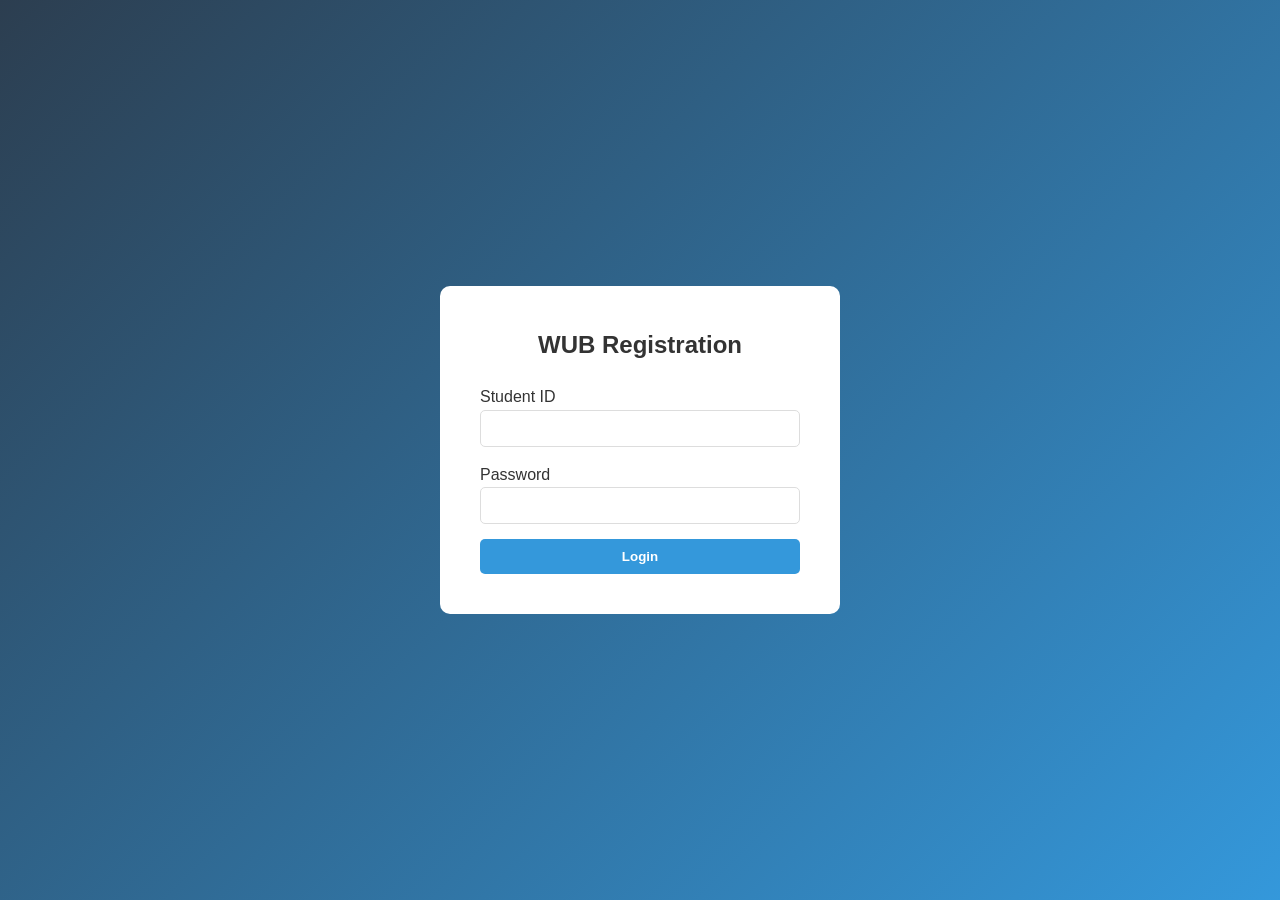
<file: index.html>
<!DOCTYPE html>
<html lang="en">
<head>
    <meta charset="UTF-8">
    <title>Dashboard | Smart Registration</title>
    <link rel="stylesheet" href="style.css">
    <script>
        if (localStorage.getItem('isLoggedIn') !== 'true') window.location.href = 'login.html';
    </script>
</head>
<body>
    <nav class="navbar">
        <div class="logo">WUB CSE</div>
        <ul class="nav-links">
            <li><a href="index.html" class="active">Dashboard</a></li>
            <li><a href="catalog.html">Catalog</a></li>
            <li><a href="progress.html">Progress</a></li>
            <li><a href="#" class="logout-btn" onclick="logout()">Logout</a></li>
        </ul>
    </nav>

    <div class="container">
        <h1>Welcome, Sakhwat Hossen</h1>
        <p>Section: 67/D | Group: 07</p> 
        
        <div class="stats-grid" style="margin-top: 20px;">
            <div class="stat-card">
                <h3>Reg. Status</h3>
                <p style="color: #f1c40f; font-weight:bold;">Pending Advisor Approval</p> 
            </div>
            <div class="stat-card">
                <h3>Standing</h3>
                <p class="stat-value">Good</p>
            </div>
        </div>

        <div style="display:grid; grid-template-columns: 1fr 1fr; gap:20px;">
            <div class="stat-card">
                <h3>New Registration</h3>
                <p>Register for upcoming semester courses.</p>
                <a href="catalog.html" class="btn-primary" style="display:block; text-decoration:none; margin-top:10px;">Open Catalog</a>
            </div>
            <div class="stat-card">
                <h3>Academic Progress</h3>
                <p>View your completed credits and GPA.</p>
                <a href="progress.html" class="btn-primary" style="display:block; text-decoration:none; margin-top:10px; background:#9b59b6;">View Progress</a>
            </div>
        </div>
    </div>

    <script>
        function logout() {
            localStorage.removeItem('isLoggedIn');
            window.location.href = 'login.html';
        }
    </script>
</body>
</html>
</file>
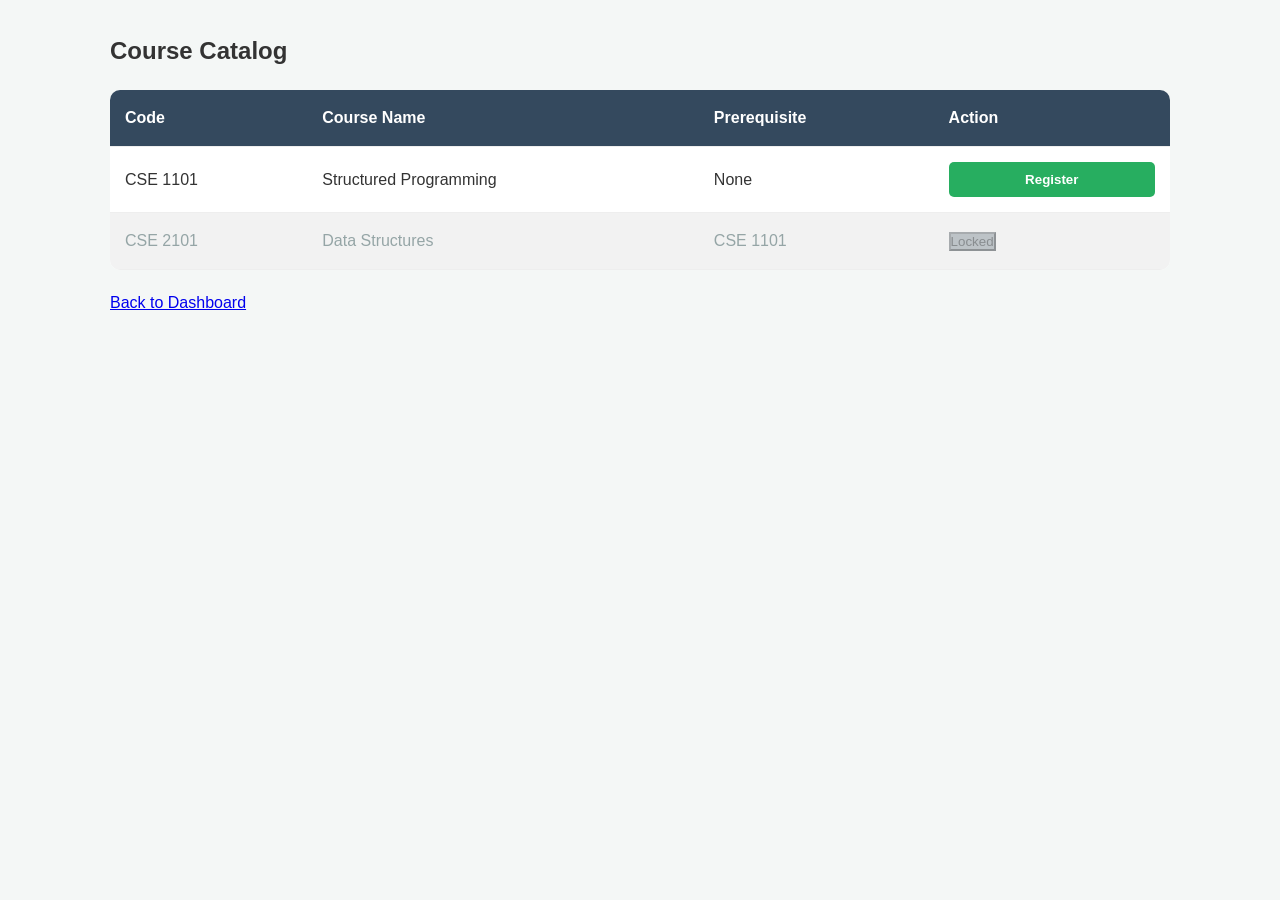
<file: catalog.html>
<!DOCTYPE html>
<html lang="en">
<head>
    <meta charset="UTF-8">
    <title>Catalog | Smart Registration</title>
    <link rel="stylesheet" href="style.css">
</head>
<body>
    <div class="container">
        <h2>Course Catalog</h2>
        <table>
            <tr>
                <th>Code</th>
                <th>Course Name</th>
                <th>Prerequisite</th>
                <th>Action</th>
            </tr>
            <tr>
                <td>CSE 1101</td>
                <td>Structured Programming</td>
                <td>None</td>
                <td><button class="btn-primary" style="background:#27ae60;" onclick="alert('Requested!')">Register</button></td>
            </tr>
            <tr class="locked">
                <td>CSE 2101</td>
                <td>Data Structures</td>
                <td>CSE 1101</td>
                <td><button disabled style="background:#bdc3c7; cursor:not-allowed;">Locked</button></td>
            </tr>
        </table>
        <a href="index.html">Back to Dashboard</a>
    </div>
</body>
</html>
</file>
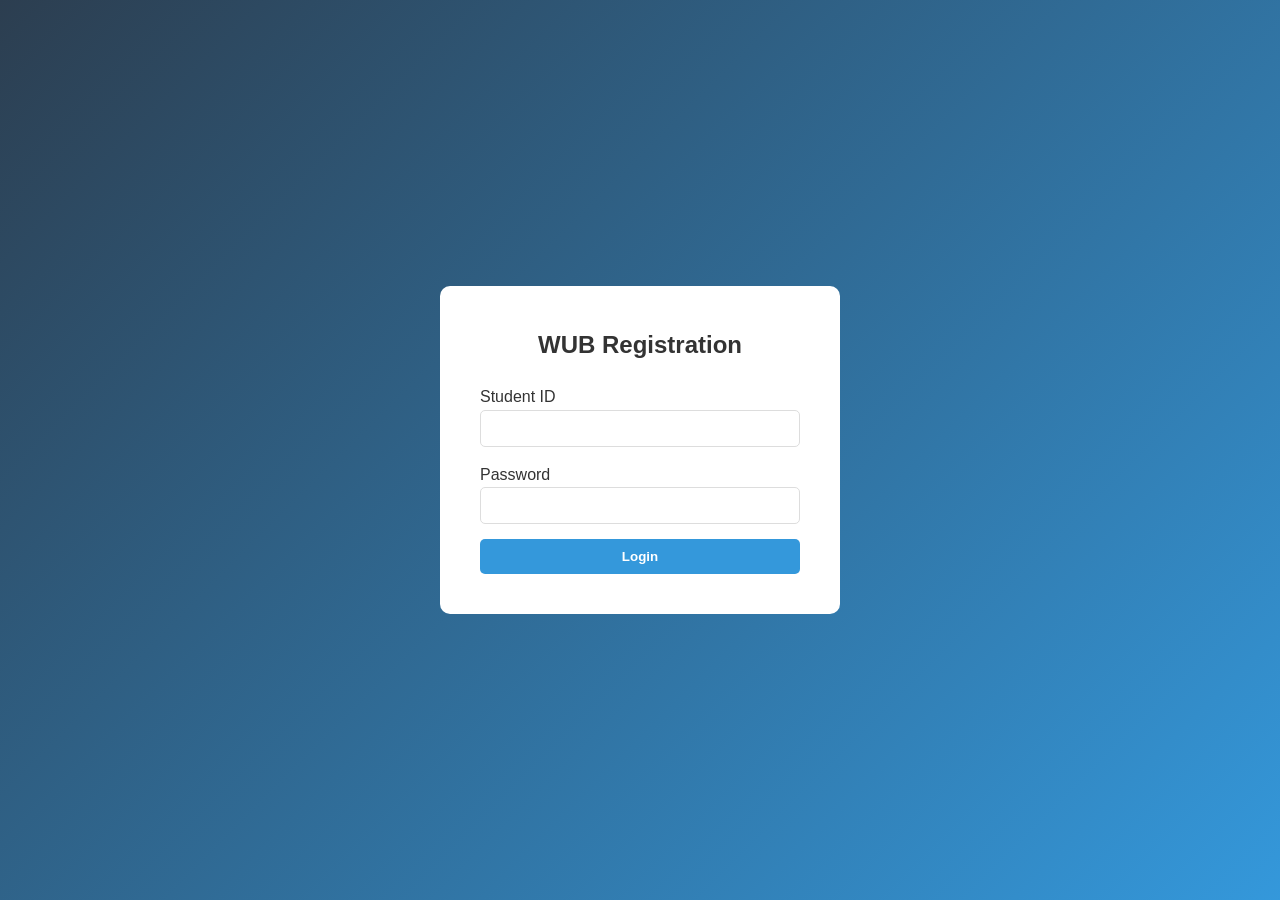
<file: login.html>
<!DOCTYPE html>
<html lang="en">
<head>
    <meta charset="UTF-8">
    <title>Login | Smart Registration</title>
    <link rel="stylesheet" href="style.css">
</head>
<body class="login-body">
    <div class="login-box">
        <h2 style="text-align:center; margin-bottom:20px;">WUB Registration</h2>
        <form id="loginForm">
            <div style="margin-bottom:15px;">
                <label>Student ID</label>
                <input type="text" style="width:100%; padding:10px; border-radius:5px; border:1px solid #ddd;" required>
            </div>
            <div style="margin-bottom:15px;">
                <label>Password</label>
                <input type="password" style="width:100%; padding:10px; border-radius:5px; border:1px solid #ddd;" required>
            </div>
            <button type="submit" class="btn-primary">Login</button>
        </form>
    </div>

    <script>
        document.getElementById('loginForm').addEventListener('submit', function(e) {
            e.preventDefault();
            localStorage.setItem('isLoggedIn', 'true');
            window.location.href = 'index.html';
        });
    </script>
</body>
</html>
</file>
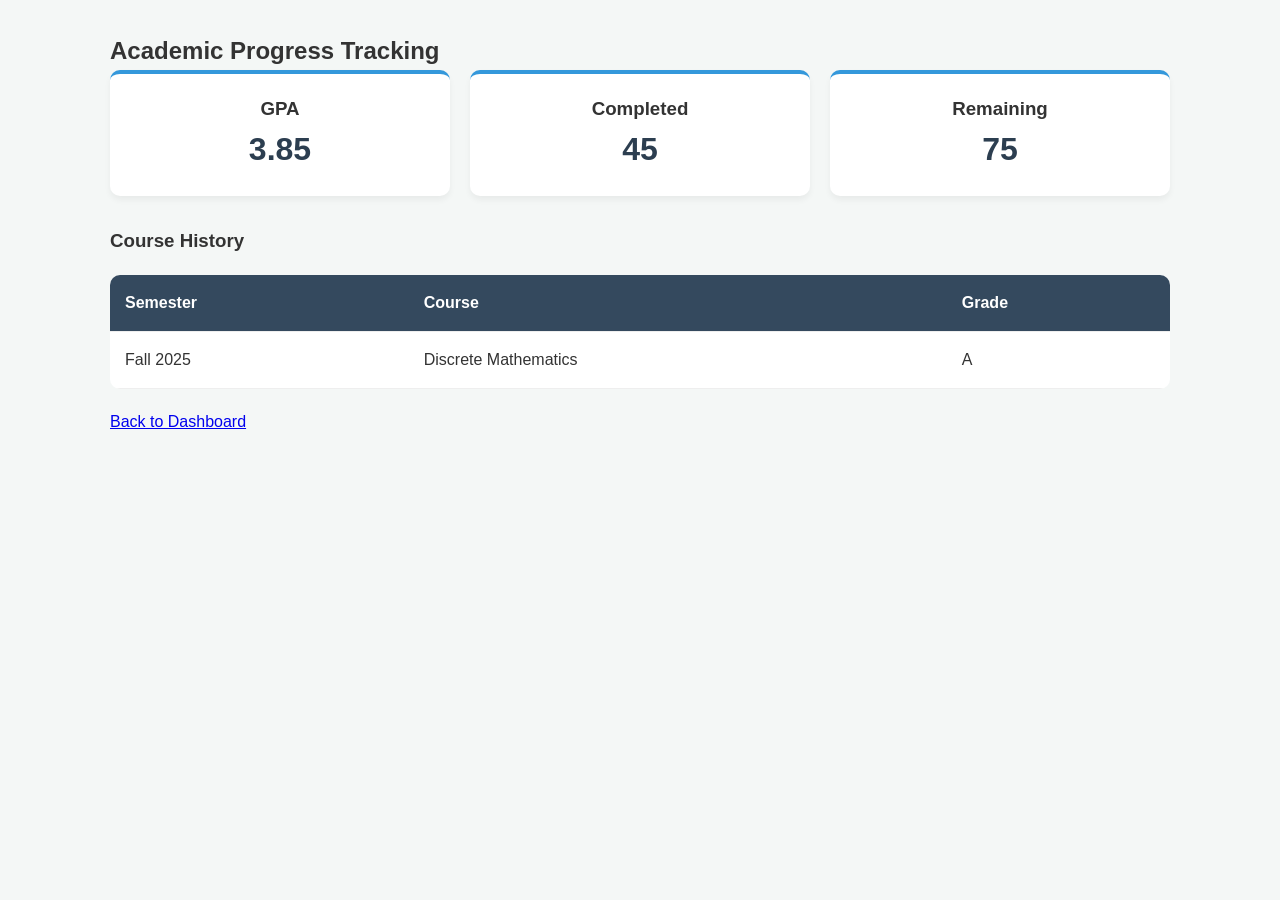
<file: progress.html>
<!DOCTYPE html>
<html lang="en">
<head>
    <meta charset="UTF-8">
    <title>Progress | Smart Registration</title>
    <link rel="stylesheet" href="style.css">
</head>
<body>
    <div class="container">
        <h2>Academic Progress Tracking</h2>
        <div class="stats-grid">
            <div class="stat-card"><h3>GPA</h3><p class="stat-value">3.85</p></div> 
            <div class="stat-card"><h3>Completed</h3><p class="stat-value">45</p></div> 
            <div class="stat-card"><h3>Remaining</h3><p class="stat-value">75</p></div> 
        </div>
        <h3>Course History</h3>
        <table>
            <tr><th>Semester</th><th>Course</th><th>Grade</th></tr>
            <tr><td>Fall 2025</td><td>Discrete Mathematics</td><td>A</td></tr>
        </table>
        <a href="index.html">Back to Dashboard</a>
    </div>
</body>
</html>
</file>
<file: style.css>
* {
    margin: 0;
    padding: 0;
    box-sizing: border-box;
    font-family: 'Segoe UI', Tahoma, Geneva, Verdana, sans-serif;
}

body {
    background-color: #f4f7f6;
    color: #333;
    line-height: 1.6;
}

/* Navigation Bar */
.navbar {
    background-color: #2c3e50;
    color: white;
    padding: 1rem 5%;
    display: flex;
    justify-content: space-between;
    align-items: center;
    position: sticky;
    top: 0;
    z-index: 1000;
}

.nav-links {
    list-style: none;
    display: flex;
    gap: 20px;
}

.nav-links a {
    color: #bdc3c7;
    text-decoration: none;
    font-weight: 500;
}

.nav-links a:hover, .nav-links a.active { color: #fff; }

.logout-btn {
    background: #e74c3c;
    padding: 5px 15px;
    border-radius: 4px;
    color: white !important;
}

/* Layout */
.container {
    max-width: 1100px;
    margin: 2rem auto;
    padding: 0 20px;
}

/* Stats & Cards */
.stats-grid {
    display: grid;
    grid-template-columns: repeat(auto-fit, minmax(250px, 1fr));
    gap: 20px;
    margin-bottom: 30px;
}

.stat-card {
    background: #fff;
    padding: 20px;
    border-radius: 10px;
    box-shadow: 0 4px 6px rgba(0,0,0,0.05);
    text-align: center;
    border-top: 4px solid #3498db;
}

.stat-value {
    font-size: 2rem;
    font-weight: bold;
    color: #2c3e50;
}

/* Tables */
table {
    width: 100%;
    background: white;
    border-collapse: collapse;
    margin: 20px 0;
    border-radius: 10px;
    overflow: hidden;
}

th, td {
    padding: 15px;
    text-align: left;
    border-bottom: 1px solid #eee;
}

th { background-color: #34495e; color: white; }

.locked { background-color: #f2f2f2; color: #95a5a6; }

/* Login Page Specifics */
.login-body {
    height: 100vh;
    display: flex;
    align-items: center;
    justify-content: center;
    background: linear-gradient(135deg, #2c3e50 0%, #3498db 100%);
}

.login-box {
    background: white;
    padding: 40px;
    border-radius: 10px;
    width: 100%;
    max-width: 400px;
}

.btn-primary {
    background: #3498db;
    color: white;
    padding: 10px 20px;
    border: none;
    border-radius: 5px;
    cursor: pointer;
    width: 100%;
    font-weight: bold;
}
</file>
